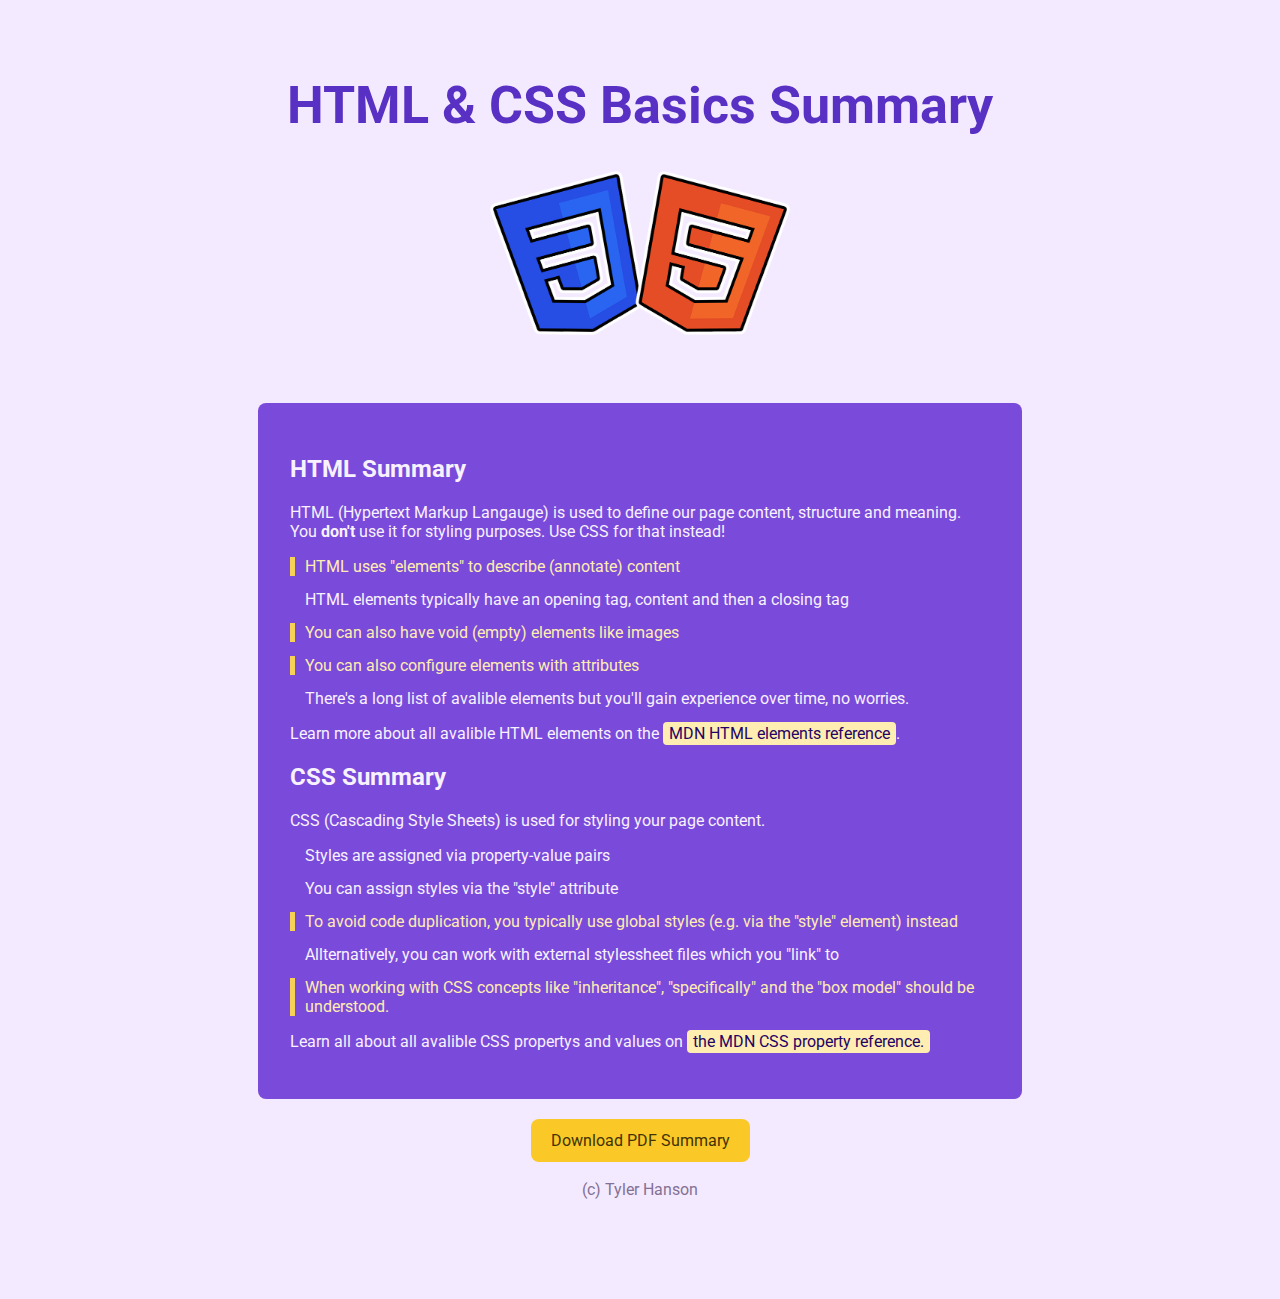
<file: 2index.html>
<!DOCTYPE html>
<html lang="en">
  <head>
    <meta charset="UTF-8" />
    <title>HTML & CSS Basics Summary</title>
    <link rel="preconnect" href="https://fonts.gstatic.com" />
    <link
      href="https://fonts.googleapis.com/css2?family=Roboto:wght@400;900&display=swap"
      rel="stylesheet"
    />
    <link rel="stylesheet" href="styles/styles.css" />
  </head>
  <body>
    <header>
      <h1>HTML & CSS Basics Summary</h1>
      <img src="images/html-css.png" alt="HTML and CSS logos" />
    </header>
    <main>
      <h2>HTML Summary</h2>
      <p>
        HTML (Hypertext Markup Langauge) is used to define our page content,
        structure and meaning. You <strong class="highlight">don't</strong> use
        it for styling purposes. Use CSS for that instead!
      </p>
      <ul id="html-list">
        <li class="extra-important">
          HTML uses "elements" to describe (annotate) content
        </li>
        <li>
          HTML elements typically have an opening tag, content and then a
          closing tag
        </li>
        <li class="extra-important">
          You can also have void (empty) elements like images
        </li>
        <li class="extra-important">
          You can also configure elements with attributes
        </li>
        <li>
          There's a long list of avalible elements but you'll gain experience
          over time, no worries.
        </li>
      </ul>
      <p>
        Learn more about all avalible HTML elements on the
        <a href="https://developer.mozilla.org/en-US/docs/Web/HTML/Element"
          >MDN HTML elements reference</a
        >.
      </p>

      <h2>CSS Summary</h2>
      <p>CSS (Cascading Style Sheets) is used for styling your page content.</p>
      <ul id="css-list">
        <li>Styles are assigned via property-value pairs</li>
        <li>You can assign styles via the "style" attribute</li>
        <li class="extra-important">
          To avoid code duplication, you typically use global styles (e.g. via
          the "style" element) instead
        </li>
        <li>
          Allternatively, you can work with external stylessheet files which you
          "link" to
        </li>
        <li class="extra-important">
          When working with CSS concepts like "inheritance", "specifically" and
          the "box model" should be understood.
        </li>
      </ul>
      <p>
        Learn all about all avalible CSS propertys and values on
        <a href="https://developer.mozilla.org/en-US/docs/Web/CSS/Reference"
          >the MDN CSS property reference.</a
        >
      </p>
    </main>
    <footer>
      <a
        href="documents/html-css-basics-summary.pdf"
        class="button"
        target="_blank"
        >Download PDF Summary</a
      >
      <p>(c) Tyler Hanson</p>
    </footer>
  </body>
</html>
</file>
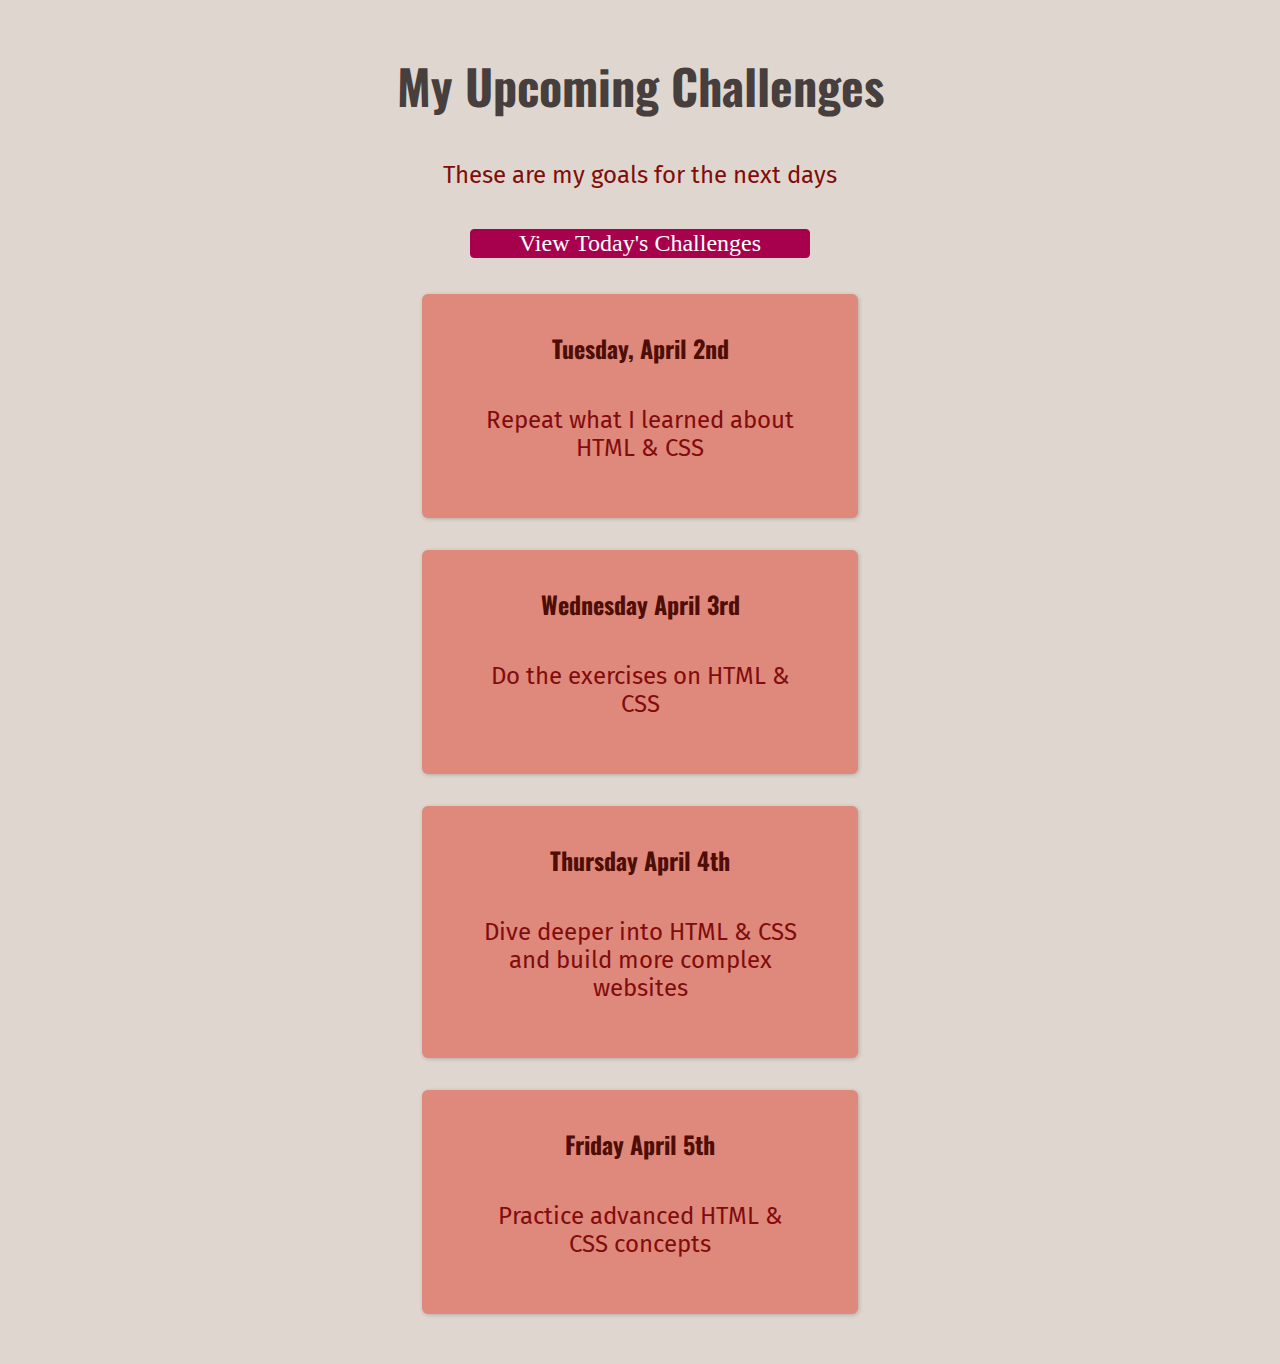
<file: full-week.html>
<!DOCTYPE html>
<html>
  <head>
    <meta charset="UTF-8" />
    <link
      href="https://fonts.googleapis.com/css2?family=Oswald:wght@500&display=swap"
      rel="stylesheet"
    />
    <link
      href="https://fonts.googleapis.com/css2?family=Fira+Sans:wght@500&display=swap"
      rel="stylesheet"
    />
    <link rel="stylesheet" href="styles/shared.css" />
    <link rel="stylesheet" href="styles/full-week.css" />
  </head>
  <body>
    <h1>My Upcoming Challenges</h1>
    <p>These are my goals for the next days</p>
    <a href="index.html">View Today's Challenges</a>
    <ol>
      <li>
        <h2>Tuesday, April 2nd</h2>
        <p>Repeat what I learned about HTML & CSS</p>
      </li>
      <li>
        <h2>Wednesday April 3rd</h2>
        <p>Do the exercises on HTML & CSS</p>
      </li>
      <li>
        <h2>Thursday April 4th</h2>
        <p>Dive deeper into HTML & CSS and build more complex websites</p>
      </li>
      <li>
        <h2>Friday April 5th</h2>
        <p>Practice advanced HTML & CSS concepts</p>
      </li>
    </ol>
    <script src="scripts/scripts.js"></script>
  </body>
</html>
</file>
<file: styles/styles.css>
body {
  font-family: "Roboto", sans-serif;
  background-color: rgb(244, 234, 255);
}

h1 {
  font-size: 52px;
  color: rgb(88, 49, 196);
}

header {
  text-align: center;
  padding: 32px;
}

header img {
  width: 300px;
}

main {
  background-color: rgb(122, 74, 218);
  padding: 32px;
  margin: 32px auto;
  width: 700px;
  border-radius: 8px;
  color: rgb(248, 241, 255);
}

ul {
  margin: 0;
  padding: 0;
  list-style: none;
}

li {
  margin: 14px 0;
  padding-left: 10px;
  border-left: 5px solid transparent;
}

a {
  text-decoration: none;
  color: rgb(36, 3, 102);
  background-color: rgb(255, 237, 177);
  padding: 2px 6px;
  border-radius: 4px;
}

a:hover,
a:active {
  background-color: rgb(250, 201, 39);
}

footer {
  text-align: center;
}

footer p {
  color: rgb(131, 113, 149);
  margin-top: 30px;
  margin-bottom: 100px;
}

footer a {
  padding: 12px 20px;
  border-radius: 8px;
  background-color: rgb(250, 201, 39);
  color: rgb(66, 51, 4);
}

footer a:hover,
footer a:active {
  background-color: rgb(255, 186, 58);
}

.extra-important {
  color: rgb(255, 237, 177);
  border-color: rgb(247, 209, 85);
}

.highlight {
  font-weight: bold;
}

.dummy-rule {
  color: yellow;
}

.bobs-rule {
  color: red;
}
</file>
<file: styles/shared.css>
body {
  text-align: center;
  background-color: rgb(223, 215, 207);
  margin: 50px;
}

h1 {
  font-family: "oswald", sans-serif;
  color: rgb(83, 75, 75);
}

p {
  font-family: "fira sans", sans-serif;
  font-size: 24px;
  color: rgb(129, 12, 12);
  margin: 40px;
}
</file>
<file: styles/full-week.css>
h1 {
  font-size: 48px;
  color: rgb(71, 62, 62);
  margin: 0px;
}

a {
  background-color: rgb(167, 1, 78);
  color: white;
  border: 1px solid rgb(167, 1, 78);
  border-radius: 4px;
  font-size: 24px;
  text-decoration: none;
  display: inline-block;
  padding: 0px 48px;
  margin: 0px;
}

a:hover {
  background-color: rgb(180, 12, 90);
  text-decoration: none;
}

a:visited {
  text-decoration: none;
}

ol {
  list-style: none;
  width: 500px;
  margin: 36px auto 0 auto;
  padding: 0;
}

li {
  padding: 16px;
  margin: 32px;
  background-color: rgb(223, 136, 124);
  border-radius: 6px;
  box-shadow: 1px 1px 4px rgba(0, 0, 0, 0.2);
}

h2 {
  color: rgb(78, 13, 5);
  font-family: "Oswald", sans-serif;
}

main p {
  margin: 12px;
  color: rgb(71, 29, 22);
}
</file>
